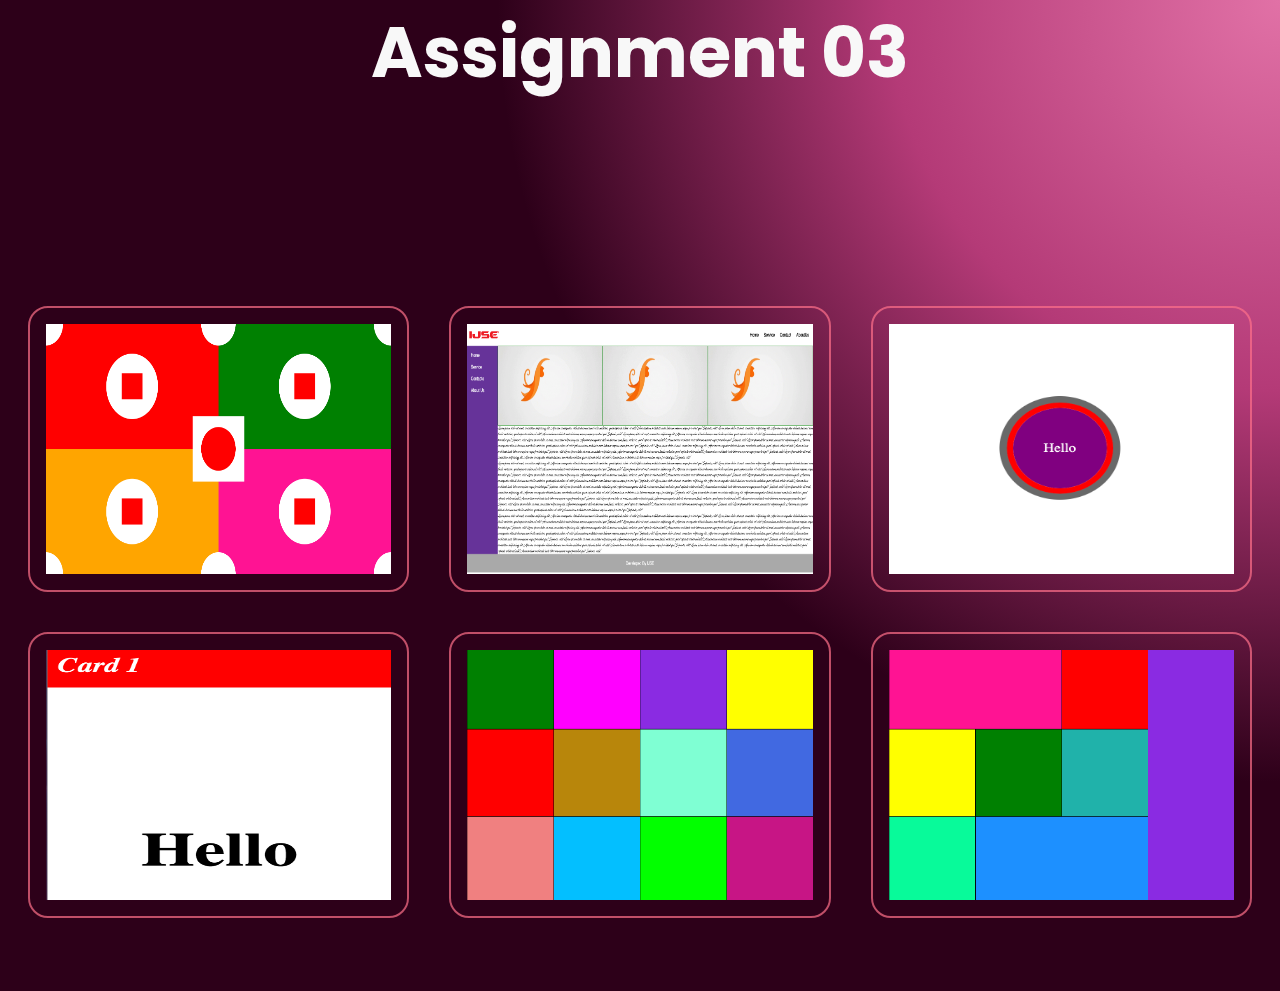
<file: index.html>
<!DOCTYPE html>
<html lang="en">
<head>
    <meta charset="UTF-8">
    <title>Assignment 03</title>
    <link rel="stylesheet" href="style.css">
</head>
<body>
<div class="cursor_outline"></div>
<main>
    <section class="heading_container">
        <div class="header">
            <h1>Assignment 03</h1>
        </div>
    </section>
    <section id="assignment">
        <div class="assignment_panel">
            <div class="assignment_panel_row">
                <div class="assignment_container">
                    <img src="assets/images/c1.png" alt="assignment1">
                    <div class="card-description">
                        <a href="case1.html"> Case 01 - creative art></a></div>
                </div>
                <div class="assignment_container">
                    <img src="assets/images/c2.png" alt="assignment2">
                    <div class="card-description">
                        <a href="case2.html">Case 02 - sample web page</a></div>
                </div>
                <div class="assignment_container">
                    <img src="assets/images/c3.png" alt="assignment3">
                    <div class="card-description">
                        <a href="case3.html">Case 03 - fixed position</a></div>
                </div>
            </div>
            <div class="assignment_panel_row">

                <div class="assignment_container">
                    <img src="assets/images/c4.png" alt="assignment4">
                    <div class="card-description">
                        <a href="case4.html">Case 04 - sticky position</a></div>
                </div>
                <div class="assignment_container">
                    <img src="assets/images/c5.png" alt="assignment5">
                    <div class="card-description">
                        <a href="case5.html">Case 05 - grid layout I</a></div>
                </div>
                <div class="assignment_container">
                    <img src="assets/images/c6.png" alt="assignment6">
                    <div class="card-description">
                        <a href="case6.html">Case 06 - grid layout II</a></div>
                </div>
            </div>
        </div>
    </section>
</main>
</body>
</html>
</file>
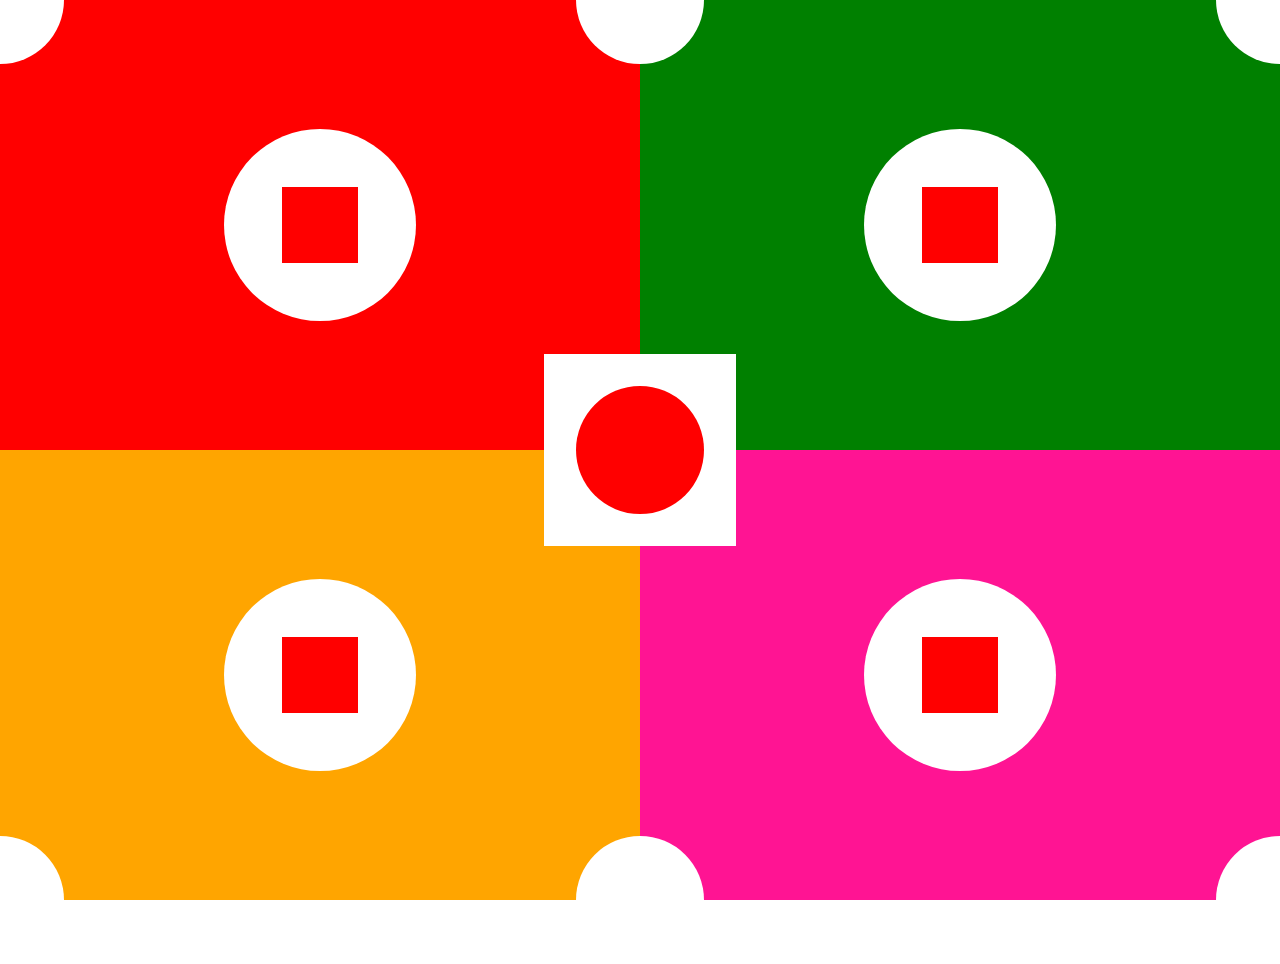
<file: case1.html>
<!DOCTYPE html>
<html lang="en">
<head>
    <meta charset="UTF-8">
    <title>Case 1</title>

    <link rel="stylesheet" href="assets/normalize.css">
    <link rel="stylesheet" href="assets/case1.css">

</head>
<body>
<div id="main1" class="main">
    <div>
        <div></div>
    </div>
</div>
<div id="main2" class="main">
    <div>
        <div></div>
    </div>
</div>
<div id="main3" class="main">
    <div>
        <div></div>
    </div>
</div>
<div id="main4" class="main">
    <div>
        <div></div>
    </div>
</div>

<div id="mid">
    <div></div>
</div>

<div id="corner1" class="corner"></div>
<div id="corner2" class="corner"></div>
<div id="corner3" class="corner"></div>
<div id="corner4" class="corner"></div>
<div id="corner5" class="corner"></div>
<div id="corner6" class="corner"></div>

</body>
</html>
</file>
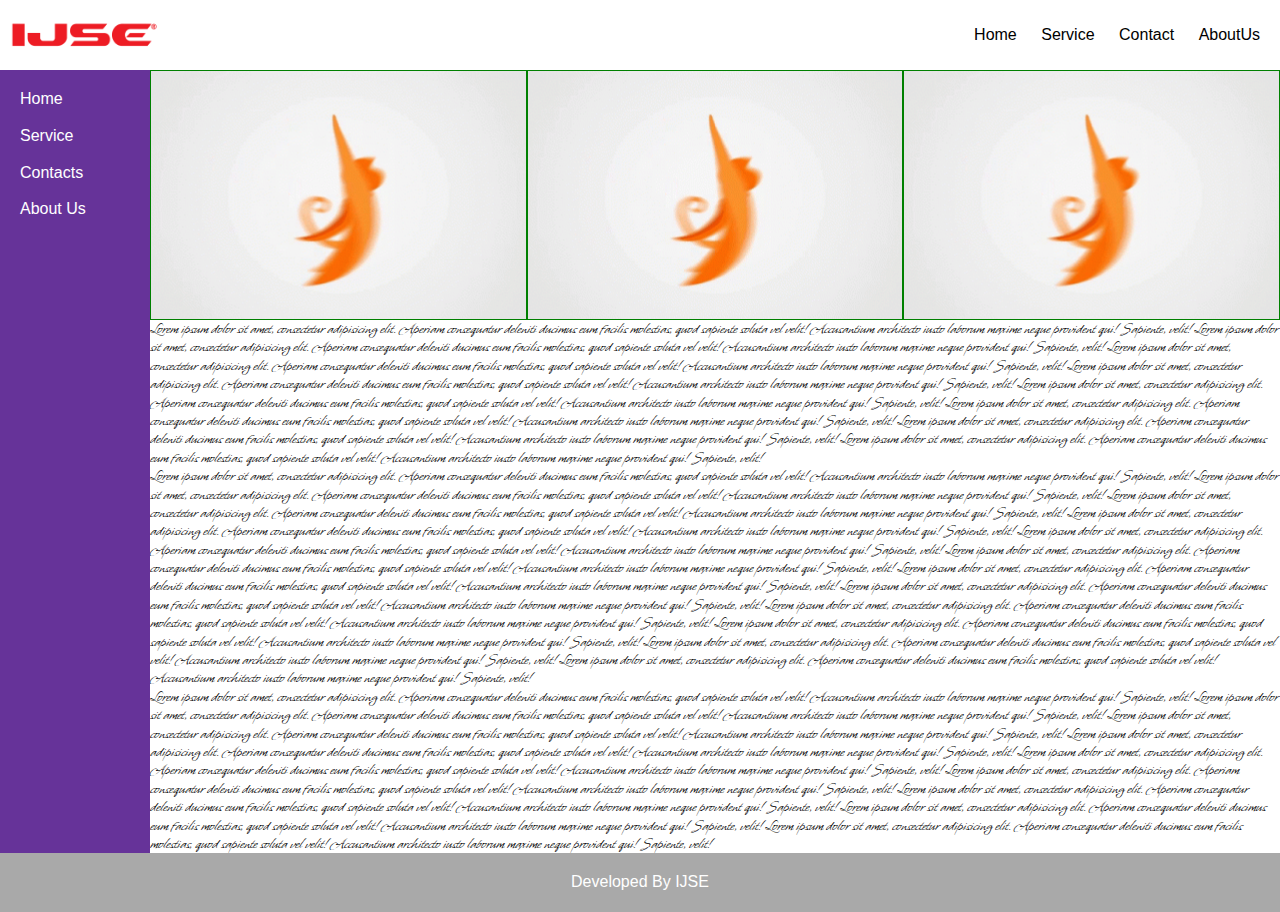
<file: case2.html>
<!DOCTYPE html>
<html lang="en">
<head>
    <meta charset="UTF-8">
    <title>Case 2</title>
    <link rel="stylesheet" href="assets/normalize.css">
    <link rel="stylesheet" href="assets/case2.css">
    <link rel="preconnect" href="https://fonts.googleapis.com">
    <link rel="preconnect" href="https://fonts.gstatic.com" crossorigin>
    <link href="https://fonts.googleapis.com/css2?family=Whisper&display=swap" rel="stylesheet">
</head>
<body>

<header>
<img src="assets/images/ijse.png" title="ijse.lk" alt="ijse logo" width="150">
    <nav>

        <ul>
            <li>Home</li>
            <li>Service</li>
            <li>Contact</li>
            <li>AboutUs</li>
        </ul>

    </nav>
</header>

<main>
    <aside>

        <ul>
            <li>Home <br><br></li>
            <li>Service<br><br></li>
            <li>Contacts<br><br></li>
            <li>About Us</li>
        </ul>

    </aside>

    <section>

        <div>

            <div></div>
            <div></div>
            <div></div>

        </div>

        <p>
            Lorem ipsum dolor sit amet, consectetur adipisicing elit. Aperiam consequatur deleniti ducimus eum facilis molestias, quod sapiente soluta vel velit! Accusantium architecto iusto laborum maxime neque provident qui! Sapiente, velit!
            Lorem ipsum dolor sit amet, consectetur adipisicing elit. Aperiam consequatur deleniti ducimus eum facilis molestias, quod sapiente soluta vel velit! Accusantium architecto iusto laborum maxime neque provident qui! Sapiente, velit!
            Lorem ipsum dolor sit amet, consectetur adipisicing elit. Aperiam consequatur deleniti ducimus eum facilis molestias, quod sapiente soluta vel velit! Accusantium architecto iusto laborum maxime neque provident qui! Sapiente, velit!
            Lorem ipsum dolor sit amet, consectetur adipisicing elit. Aperiam consequatur deleniti ducimus eum facilis molestias, quod sapiente soluta vel velit! Accusantium architecto iusto laborum maxime neque provident qui! Sapiente, velit!
            Lorem ipsum dolor sit amet, consectetur adipisicing elit. Aperiam consequatur deleniti ducimus eum facilis molestias, quod sapiente soluta vel velit! Accusantium architecto iusto laborum maxime neque provident qui! Sapiente, velit!
            Lorem ipsum dolor sit amet, consectetur adipisicing elit. Aperiam consequatur deleniti ducimus eum facilis molestias, quod sapiente soluta vel velit! Accusantium architecto iusto laborum maxime neque provident qui! Sapiente, velit!
            Lorem ipsum dolor sit amet, consectetur adipisicing elit. Aperiam consequatur deleniti ducimus eum facilis molestias, quod sapiente soluta vel velit! Accusantium architecto iusto laborum maxime neque provident qui! Sapiente, velit!
            Lorem ipsum dolor sit amet, consectetur adipisicing elit. Aperiam consequatur deleniti ducimus eum facilis molestias, quod sapiente soluta vel velit! Accusantium architecto iusto laborum maxime neque provident qui! Sapiente, velit!
        </p>

        <p>
            Lorem ipsum dolor sit amet, consectetur adipisicing elit. Aperiam consequatur deleniti ducimus eum facilis molestias, quod sapiente soluta vel velit! Accusantium architecto iusto laborum maxime neque provident qui! Sapiente, velit!
            Lorem ipsum dolor sit amet, consectetur adipisicing elit. Aperiam consequatur deleniti ducimus eum facilis molestias, quod sapiente soluta vel velit! Accusantium architecto iusto laborum maxime neque provident qui! Sapiente, velit!
            Lorem ipsum dolor sit amet, consectetur adipisicing elit. Aperiam consequatur deleniti ducimus eum facilis molestias, quod sapiente soluta vel velit! Accusantium architecto iusto laborum maxime neque provident qui! Sapiente, velit!
            Lorem ipsum dolor sit amet, consectetur adipisicing elit. Aperiam consequatur deleniti ducimus eum facilis molestias, quod sapiente soluta vel velit! Accusantium architecto iusto laborum maxime neque provident qui! Sapiente, velit!
            Lorem ipsum dolor sit amet, consectetur adipisicing elit. Aperiam consequatur deleniti ducimus eum facilis molestias, quod sapiente soluta vel velit! Accusantium architecto iusto laborum maxime neque provident qui! Sapiente, velit!
            Lorem ipsum dolor sit amet, consectetur adipisicing elit. Aperiam consequatur deleniti ducimus eum facilis molestias, quod sapiente soluta vel velit! Accusantium architecto iusto laborum maxime neque provident qui! Sapiente, velit!
            Lorem ipsum dolor sit amet, consectetur adipisicing elit. Aperiam consequatur deleniti ducimus eum facilis molestias, quod sapiente soluta vel velit! Accusantium architecto iusto laborum maxime neque provident qui! Sapiente, velit!
            Lorem ipsum dolor sit amet, consectetur adipisicing elit. Aperiam consequatur deleniti ducimus eum facilis molestias, quod sapiente soluta vel velit! Accusantium architecto iusto laborum maxime neque provident qui! Sapiente, velit!
            Lorem ipsum dolor sit amet, consectetur adipisicing elit. Aperiam consequatur deleniti ducimus eum facilis molestias, quod sapiente soluta vel velit! Accusantium architecto iusto laborum maxime neque provident qui! Sapiente, velit!
            Lorem ipsum dolor sit amet, consectetur adipisicing elit. Aperiam consequatur deleniti ducimus eum facilis molestias, quod sapiente soluta vel velit! Accusantium architecto iusto laborum maxime neque provident qui! Sapiente, velit!
            Lorem ipsum dolor sit amet, consectetur adipisicing elit. Aperiam consequatur deleniti ducimus eum facilis molestias, quod sapiente soluta vel velit! Accusantium architecto iusto laborum maxime neque provident qui! Sapiente, velit!
            Lorem ipsum dolor sit amet, consectetur adipisicing elit. Aperiam consequatur deleniti ducimus eum facilis molestias, quod sapiente soluta vel velit! Accusantium architecto iusto laborum maxime neque provident qui! Sapiente, velit!
        </p>

        <p>
            Lorem ipsum dolor sit amet, consectetur adipisicing elit. Aperiam consequatur deleniti ducimus eum facilis molestias, quod sapiente soluta vel velit! Accusantium architecto iusto laborum maxime neque provident qui! Sapiente, velit!
            Lorem ipsum dolor sit amet, consectetur adipisicing elit. Aperiam consequatur deleniti ducimus eum facilis molestias, quod sapiente soluta vel velit! Accusantium architecto iusto laborum maxime neque provident qui! Sapiente, velit!
            Lorem ipsum dolor sit amet, consectetur adipisicing elit. Aperiam consequatur deleniti ducimus eum facilis molestias, quod sapiente soluta vel velit! Accusantium architecto iusto laborum maxime neque provident qui! Sapiente, velit!
            Lorem ipsum dolor sit amet, consectetur adipisicing elit. Aperiam consequatur deleniti ducimus eum facilis molestias, quod sapiente soluta vel velit! Accusantium architecto iusto laborum maxime neque provident qui! Sapiente, velit!
            Lorem ipsum dolor sit amet, consectetur adipisicing elit. Aperiam consequatur deleniti ducimus eum facilis molestias, quod sapiente soluta vel velit! Accusantium architecto iusto laborum maxime neque provident qui! Sapiente, velit!
            Lorem ipsum dolor sit amet, consectetur adipisicing elit. Aperiam consequatur deleniti ducimus eum facilis molestias, quod sapiente soluta vel velit! Accusantium architecto iusto laborum maxime neque provident qui! Sapiente, velit!
            Lorem ipsum dolor sit amet, consectetur adipisicing elit. Aperiam consequatur deleniti ducimus eum facilis molestias, quod sapiente soluta vel velit! Accusantium architecto iusto laborum maxime neque provident qui! Sapiente, velit!
            Lorem ipsum dolor sit amet, consectetur adipisicing elit. Aperiam consequatur deleniti ducimus eum facilis molestias, quod sapiente soluta vel velit! Accusantium architecto iusto laborum maxime neque provident qui! Sapiente, velit!
            Lorem ipsum dolor sit amet, consectetur adipisicing elit. Aperiam consequatur deleniti ducimus eum facilis molestias, quod sapiente soluta vel velit! Accusantium architecto iusto laborum maxime neque provident qui! Sapiente, velit!
        </p>

    </section>
</main>

<footer>
    Developed By IJSE
</footer>

</body>
</html>
</file>
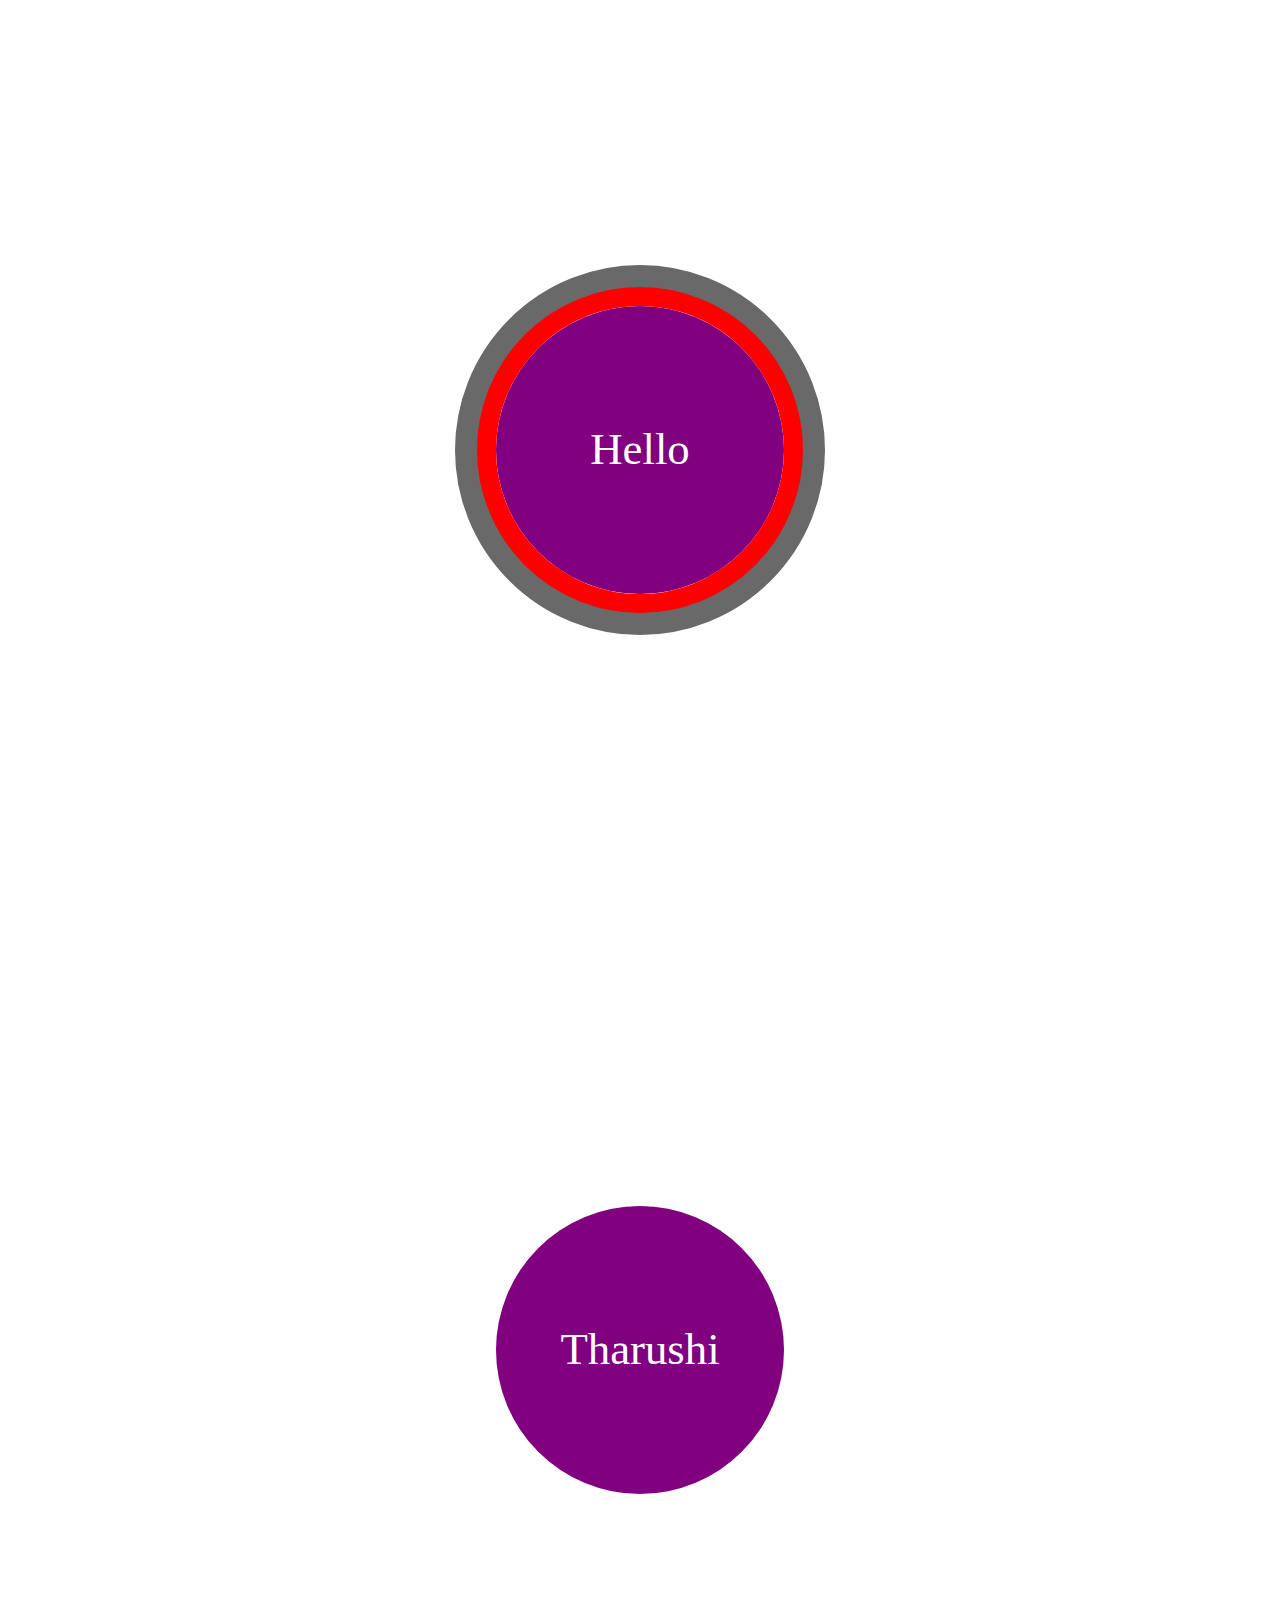
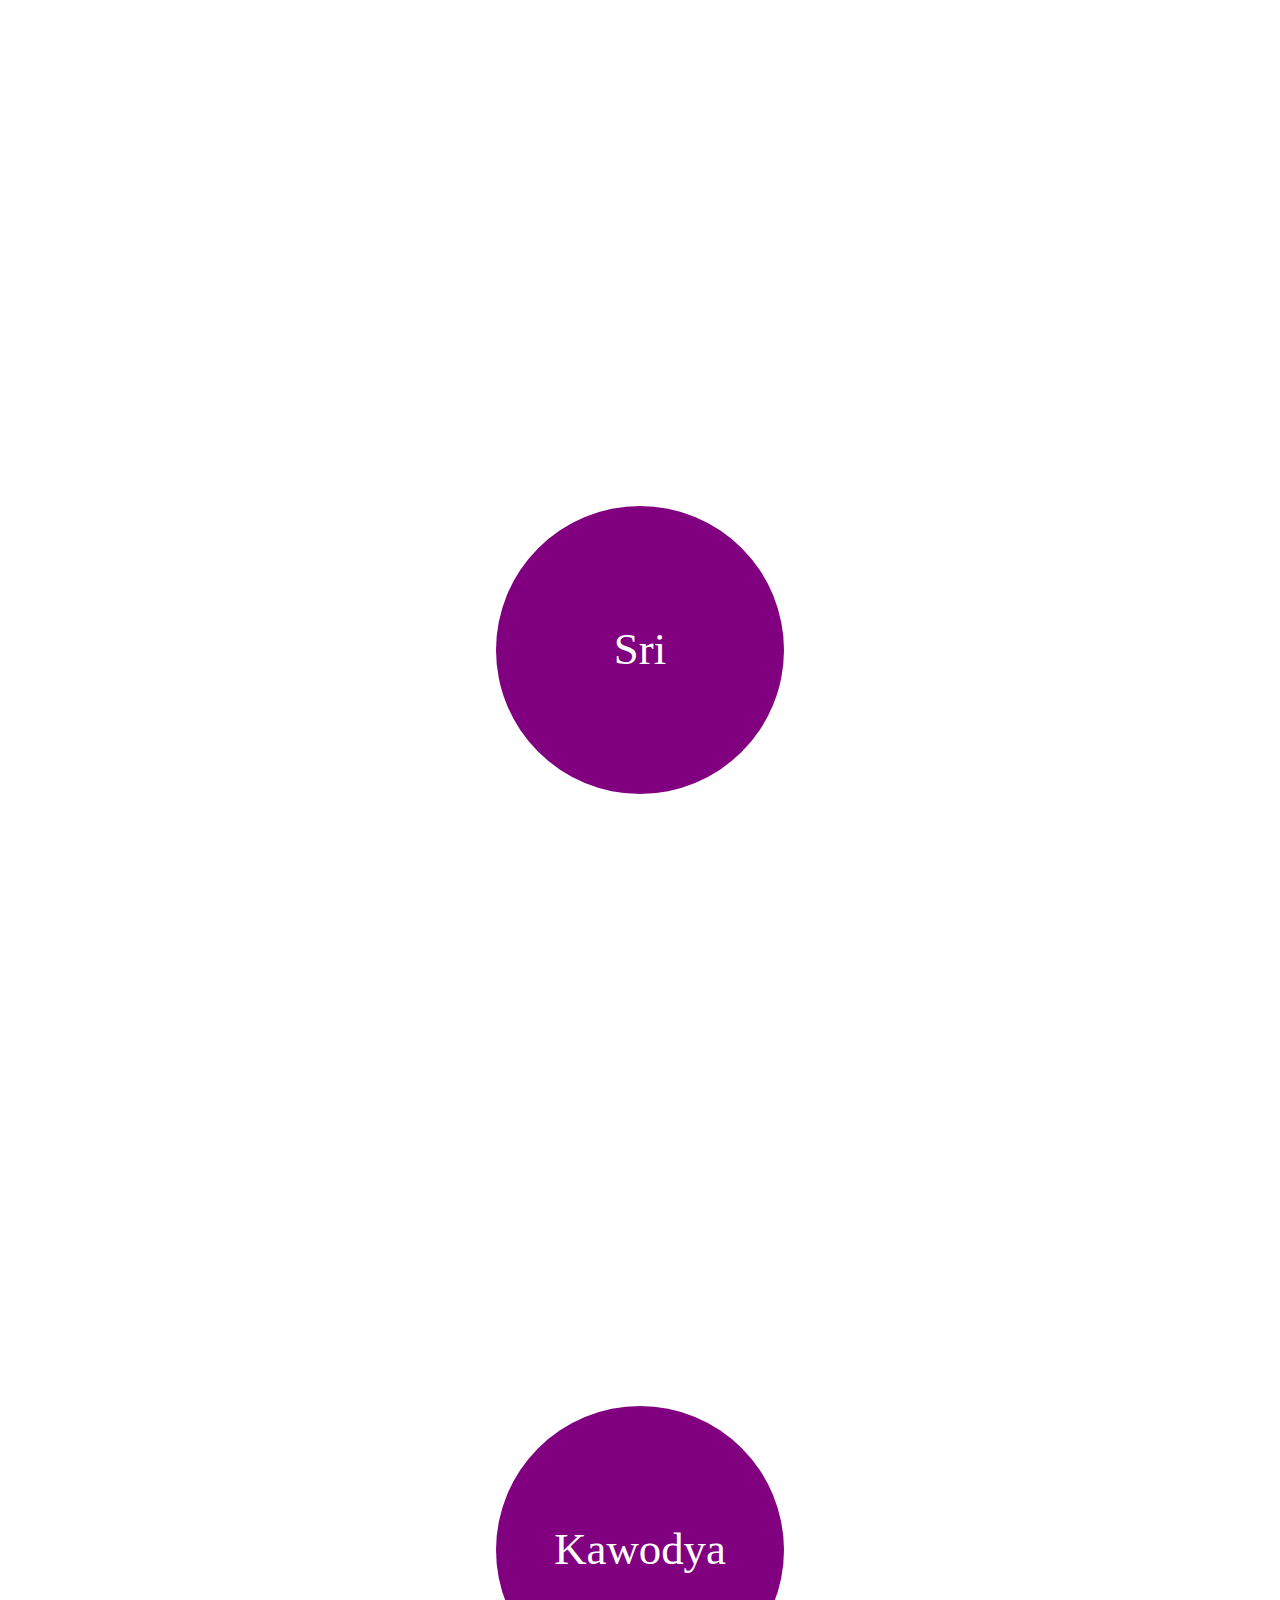
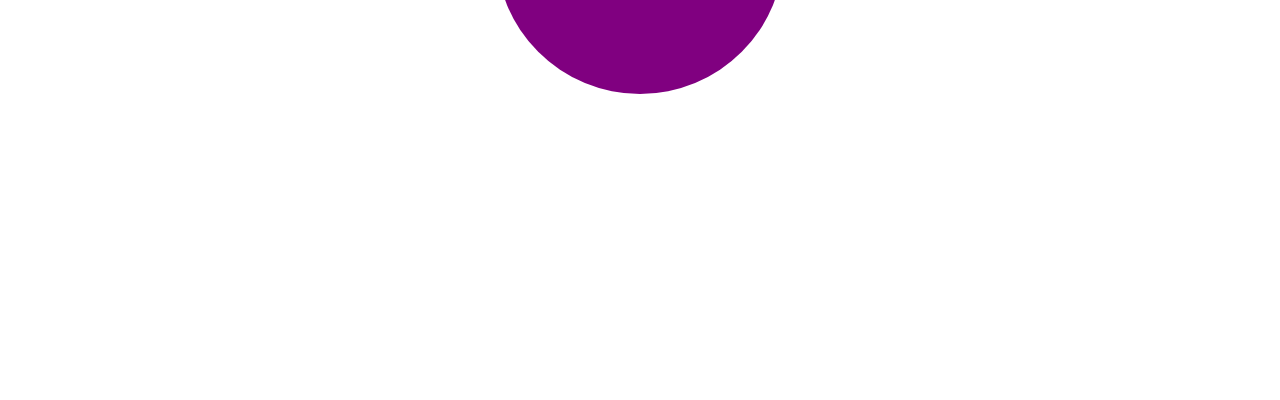
<file: case3.html>
<!DOCTYPE html>
<html lang="en">
<head>
    <meta charset="UTF-8">
    <title>Case 3</title>
    <link rel="stylesheet" href="assets/normalize.css">
    <link rel="stylesheet" href="assets/case3.css">
</head>
<body>

<section>
        <span id="span1">
             <div id="txt1">Hello</div>
        </span>
</section>
<section>
        <span id="span2">
    <div id="txt2">Tharushi</div>
        </span>
</section>
<section>
        <span id="span3">
    <div id="txt3">Sri</div>
        </span>
</section>
<section>
        <span id="span4">
    <div id="txt4">Kawodya</div>
         </span>
</section>

<div id="div1"></div>
<div id="div2"></div>
</body>
</html>
</file>
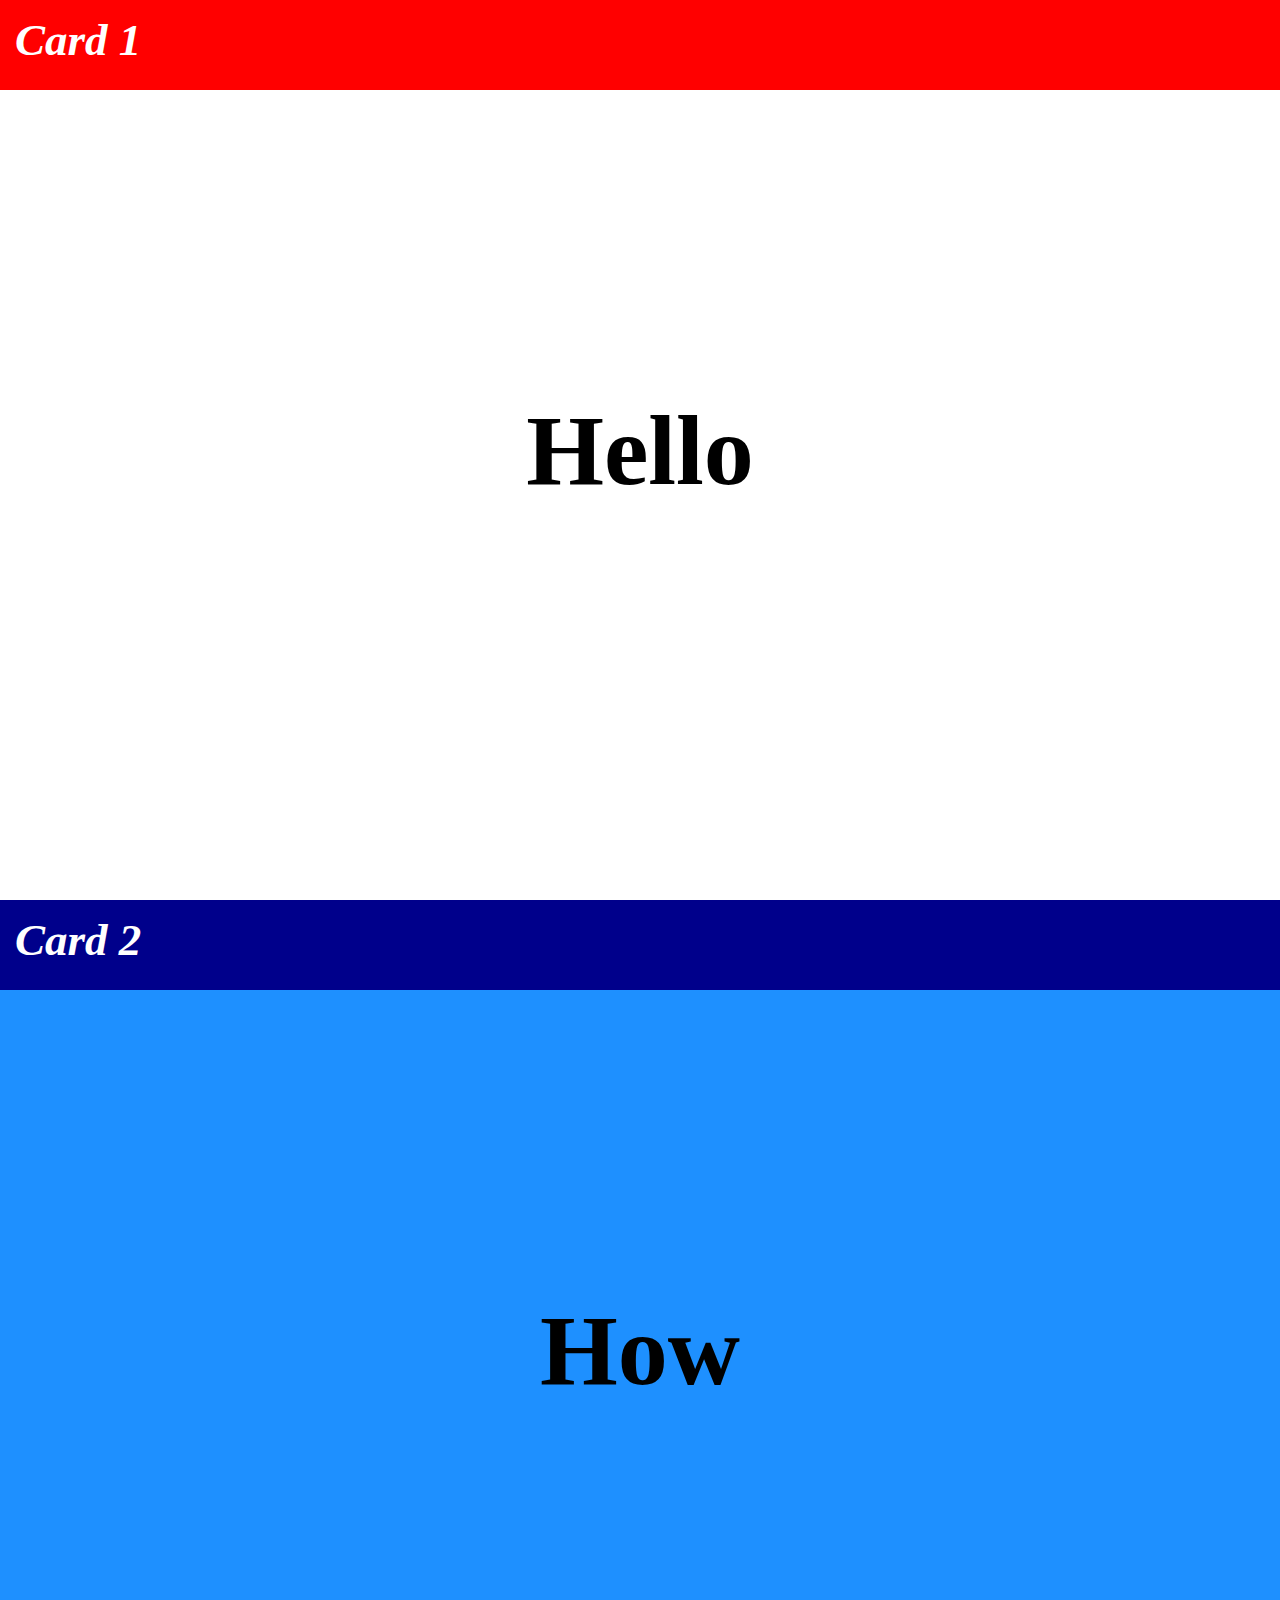
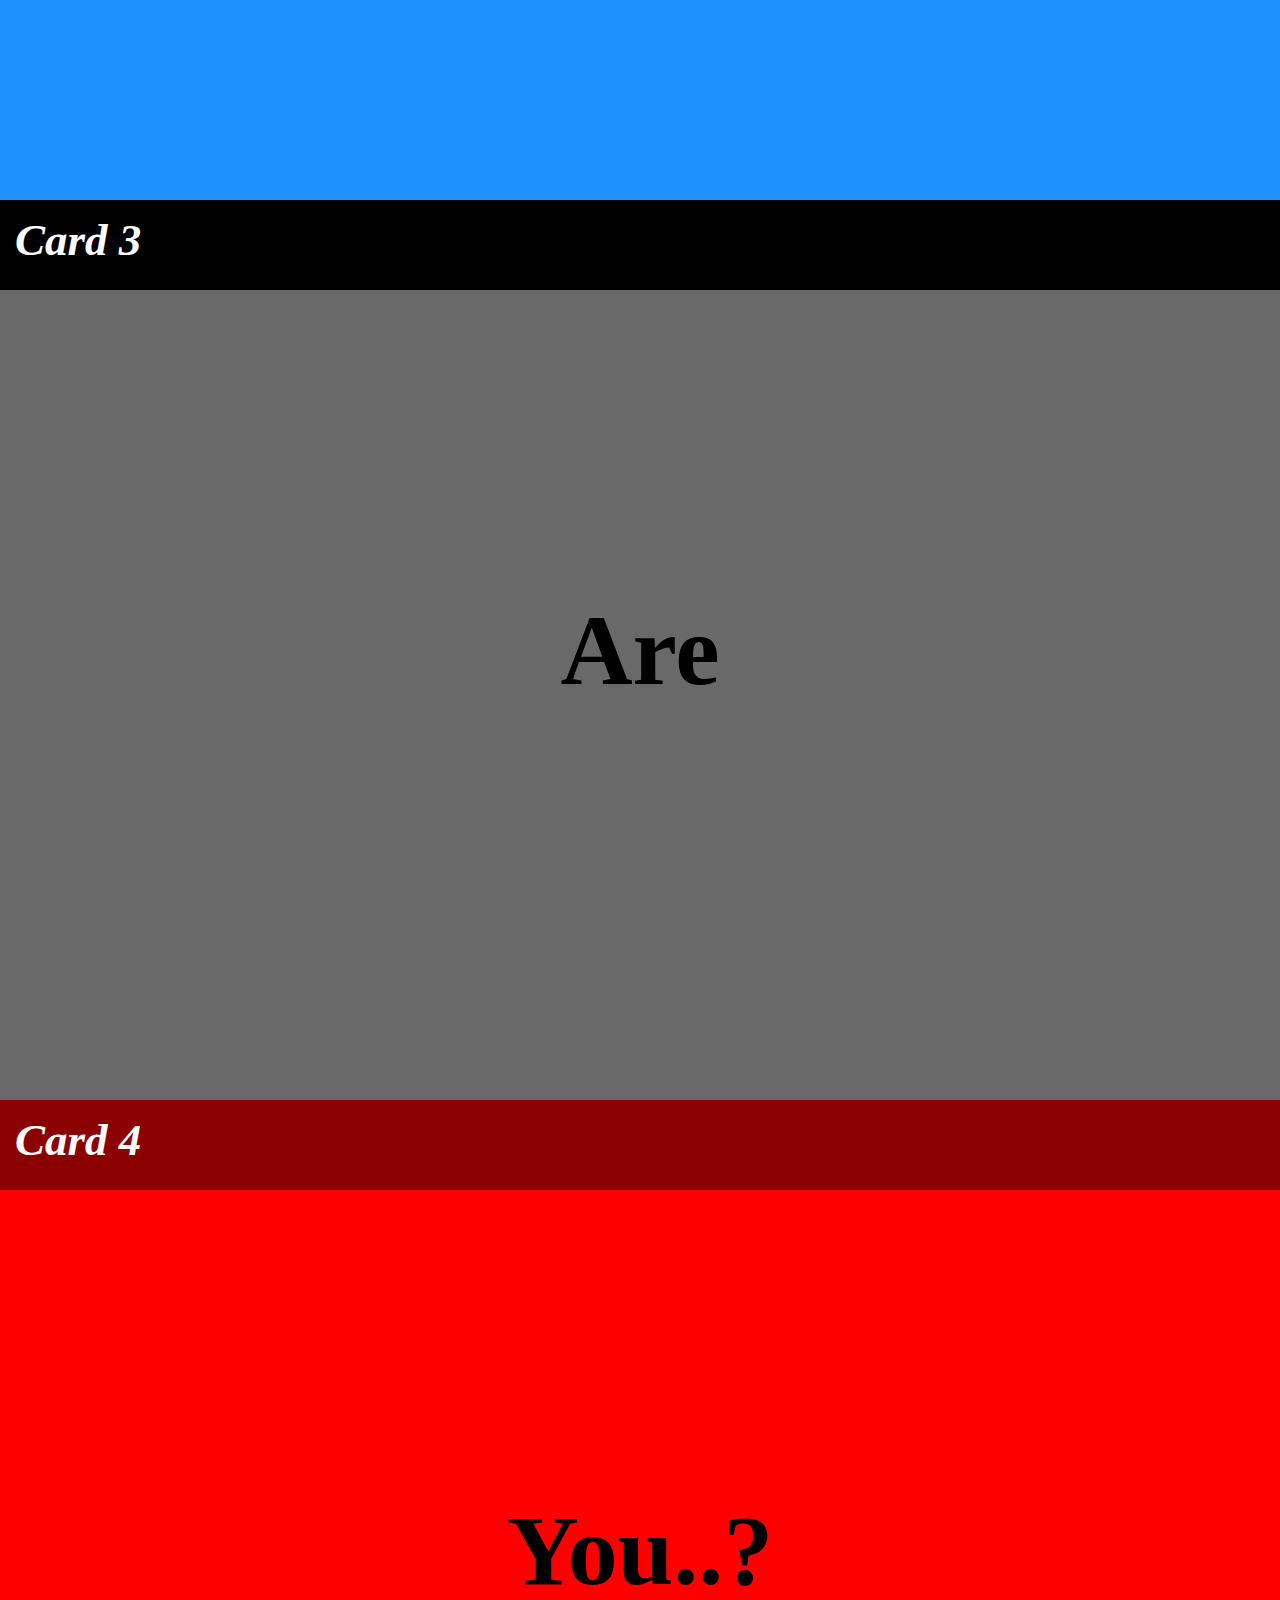
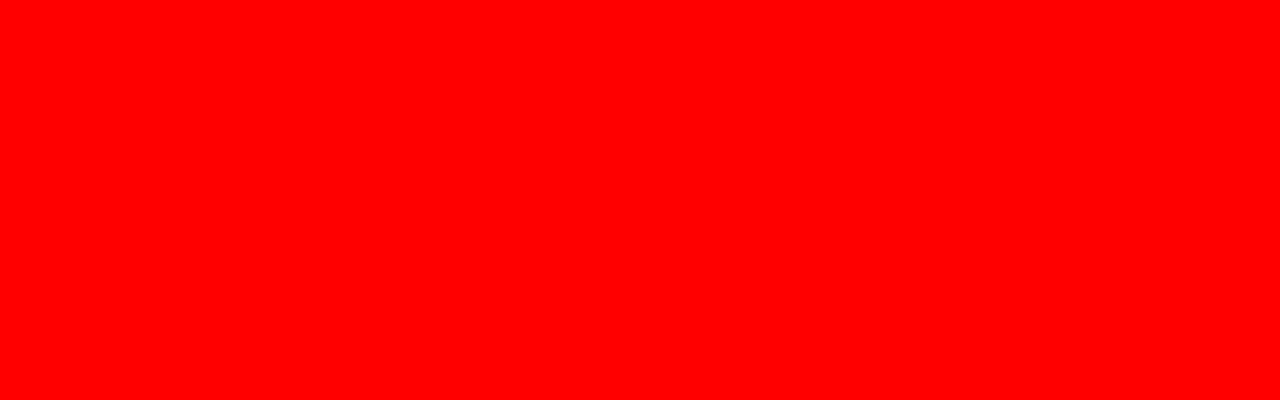
<file: case4.html>
<!DOCTYPE html>
<html lang="en">
<head>
    <meta charset="UTF-8">
    <title>Case 4</title>
    <link rel="stylesheet" href="assets/normalize.css">
    <link rel="stylesheet" href="assets/case4.css">
</head>
<body>
<section id="section1">
    <p class="p">Hello</p>
    <div id="div1">
        <em id="em1">Card 1</em>
    </div>
</section>
<section id="section2">
    <p class="p">How</p>
    <div id="div2">
        <em id="em2">Card 2</em>
    </div>
</section>
<section id="section3">
    <p class="p">Are</p>
    <div id="div3">
        <em id="em3">Card 3</em>
    </div>
</section>
<section id="section4">
    <p class="p">You..?</p>
    <div id="div4">
        <em id="em4">Card 4</em>
    </div>
</section>

</body>
</html>
</file>
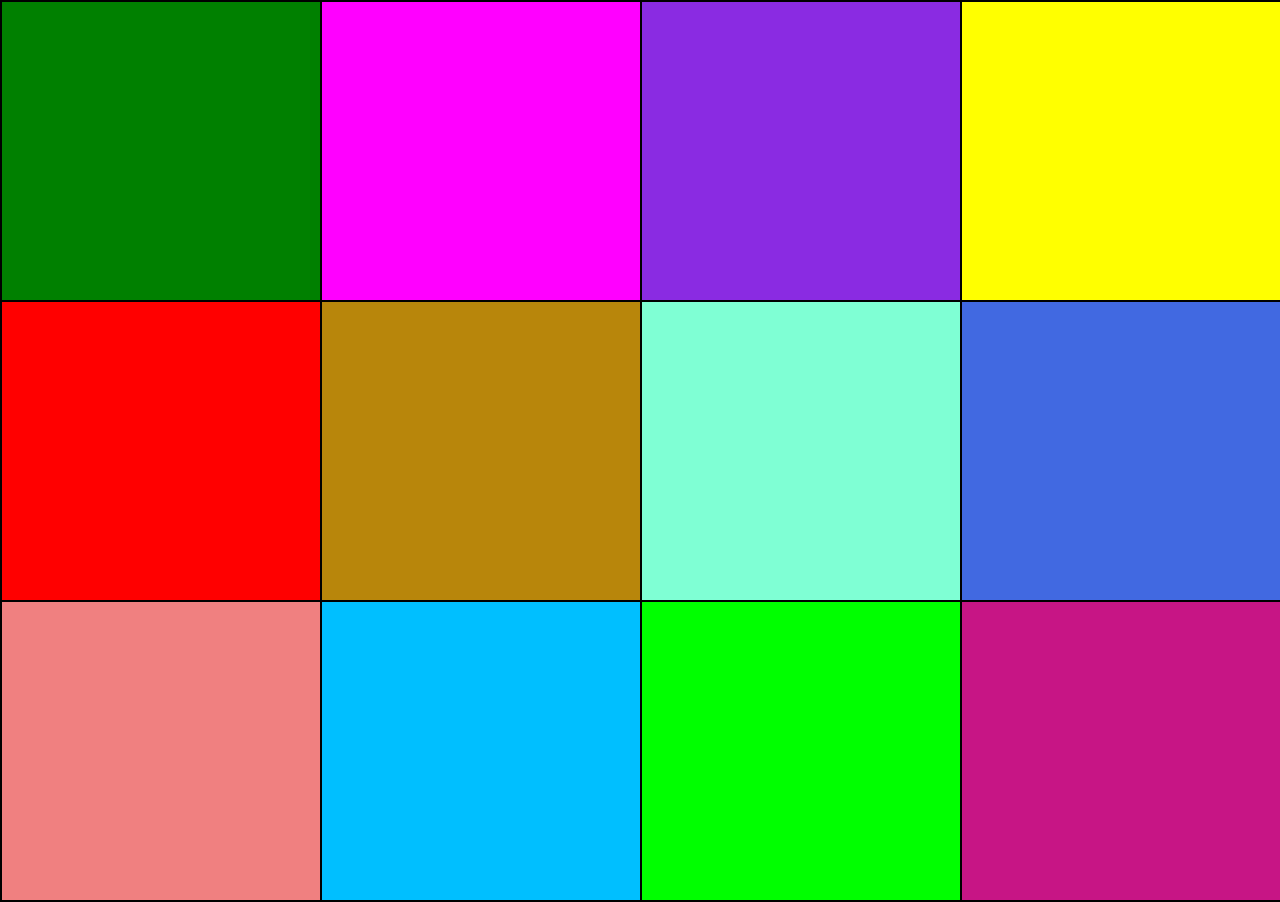
<file: case5.html>
<!DOCTYPE html>
<html lang="en">
<head>
    <meta charset="UTF-8">
    <title>Case 5</title>
    <link rel="stylesheet" href="assets/normalize.css">
    <link rel="stylesheet" href="assets/case5.css">
</head>
<body>
<section>
    <div></div>
    <div></div>
    <div></div>
    <div></div>
    <div></div>
    <div></div>
    <div></div>
    <div></div>
    <div></div>
    <div></div>
    <div></div>
    <div></div>
</section>

</body>
</html>
</file>
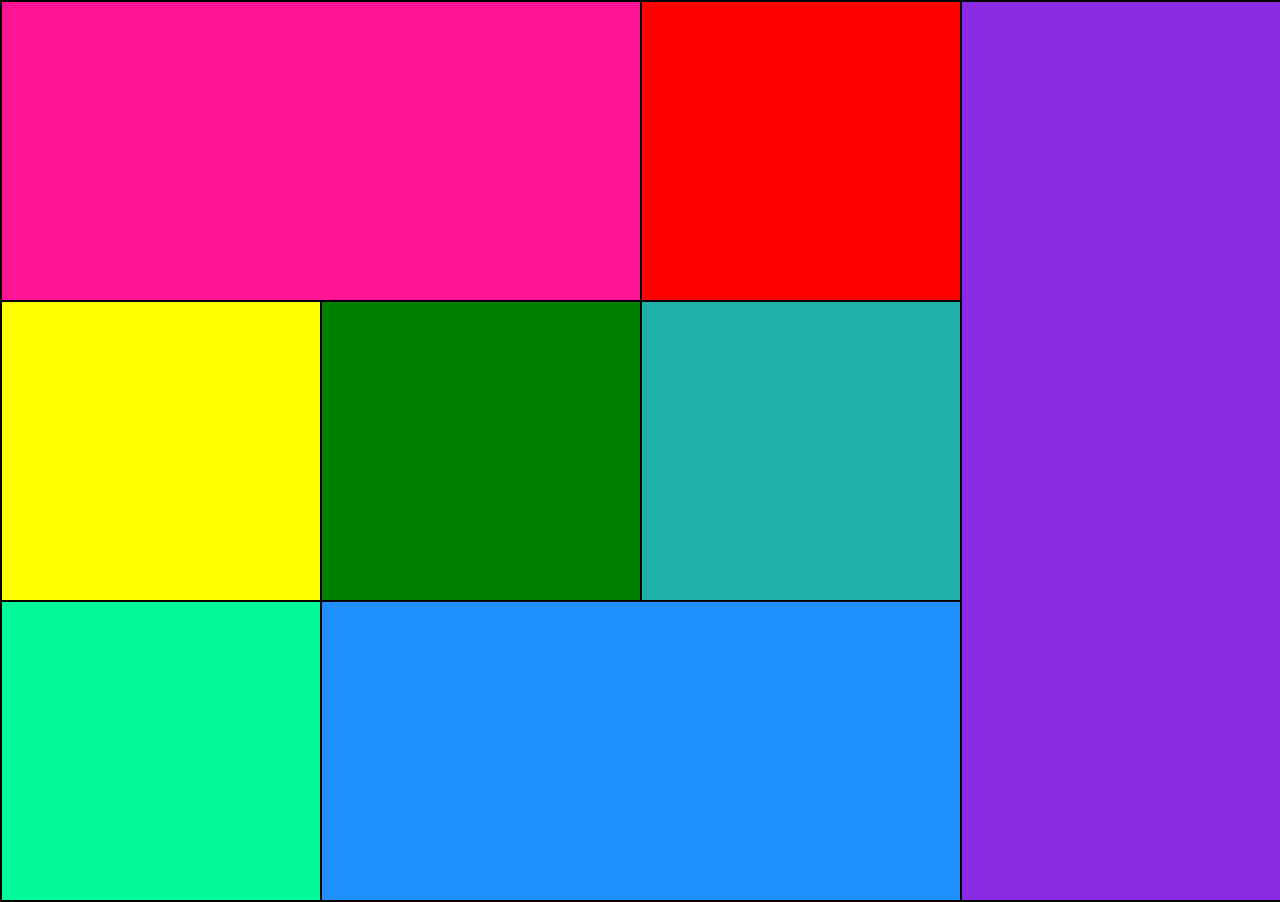
<file: case6.html>
<!DOCTYPE html>
<html lang="en">
<head>
    <meta charset="UTF-8">
    <title>Case 6</title>
    <link rel="stylesheet" href="assets/normalize.css">
    <link rel="stylesheet" href="assets/case6.css">
</head>
<body>
<section>
    <div></div>
    <div></div>
    <div></div>
    <div></div>
    <div></div>
    <div></div>
    <div></div>
    <div></div>
</section>

</body>
</html>
</file>
<file: style.css>
@import url("https://fonts.googleapis.com/css2?family=Poppins:wght@400;500;600;700&display=swap");

:root {
    --secondary-color: #E6A3C2;
    --light-bg: #f8f8f8;
    --light-card: #ebd7f1;
    --font-family-default: "Poppins", sans-serif;
}

html, body {
    max-width: 100%;
    overflow-x: hidden;
    background: radial-gradient(circle at top right, #e171a6, rgb(180, 58, 119), transparent 50%, transparent 100%) fixed !important;
    background-color: #2d0019 !important;

}


main {
    position: relative;
}

.heading_container {
    width: 100%;
    height: 7vh;
    display: flex;
    justify-content: center;
    align-items: center;
    transition: background 0.8s ease-in-out;
}

.header > h1 {
    color: var(--light-bg);
    font-size: 70px;
    font-weight: 700;
    line-height: 88px;
    margin-bottom: 20px;
    font-family: var(--font-family-default);
}

#assignment {
    padding-top: 150px;
}

a {
    text-decoration: none;
    color: white;
}

.assignment_panel {
    margin-top: 65px;
    margin-bottom: 45px;
}

.assignment_panel_row {
    display: flex;
    flex-direction: row;
    justify-content: center;
}

.assignment_container {
    width: 400px;
    height: 250px;
    border-radius: 20px;
    background: #ffffff00;
    position: relative;
    padding: 1.0rem;
    border: 2px solid rgba(255, 113, 138, 0.7);
    transition: 0.5s ease-out;
    overflow: visible;
    margin: 20px;
}

.assignment_container img {
    width: 100%;
    height: 100%;
}

.card-description {
    text-decoration: none;
    text-align: center;
    transform: translate(-50%, 125%);
    width: 70%;
    border-radius: 1rem;
    border: none;
    background-color: #fd4766;
    color: #fff;
    font-size: 1rem;
    padding: .5rem 1rem;
    position: absolute;
    left: 50%;
    bottom: 0;
    opacity: 0;
    transition: 0.3s ease-out;
    font-family: var(--font-family-default);
}

.assignment_container:hover {
    border-color: #fcfbfb;
    box-shadow: 0 0 18px 0 rgba(91, 33, 63, 0.53);
}

.assignment_container:hover .card-description {
    transform: translate(-50%, 50%);
    opacity: 1;
}

.assignment_link {
    display: block;
    color: #FF718A;
    font-size: 28px;
    font-weight: 400;
    line-height: 40px;
    text-decoration: none;
    text-align: center;
}

@media all and (max-width: 950px) {
    .assignment_header {
        left: 100px;
    }

    .assignment_container {
        width: 300px;
        height: 200px;
        margin: 15px;
    }
}

@media all and (max-width: 768px) {
    .heading_container {
        height: 3vh;
        padding-top: 15px;

    }

    .header > h1 {
        font-size: 40px;
        line-height: 60px;

    }

    .assignment_panel_row {
        flex-direction: column;
        align-items: center;
    }

    .assignment_link {
        font-size: 20px;
        line-height: 28px;
    }
}

@media all and (max-width: 470px) {
    .assignment_header {
        left: 20px;
        font-size: 50px;
        line-height: 60px;
    }

    .assignment_container {
        width: 270px;
        height: 190px;
        margin: 10px;
    }

    .assignment_link {
        font-size: 20px;
        line-height: 28px;
    }
}
</file>
<file: assets/case1.css>
body {
    width: 100vw;
    height: 100vh;
    overflow: hidden;
}

.main {
    width: 50vw;
    height: 50vh;
    position: absolute;
}

#main1 {
    background-color: red;
}
#main2 {
    background-color: green;
    right: 0;
}
#main3 {
    background-color: orange;
    bottom: 0;
}
#main4 {
    background-color: deeppink;
    right: 0;
    bottom: 0;
}

#mid {
    width: 15vw;
    aspect-ratio: 1/1;

    background-color: white;
    position: absolute;

    right: 0;
    left: 0;
    bottom: 0;
    top: 0;
    margin: auto;
}

#mid>div {
    width: 10vw;
    aspect-ratio: 1/1;
    background-color: red;
    border-radius: 100%;

    position: absolute;
    right: 0;
    left: 0;
    bottom: 0;
    top: 0;
    margin: auto;

}

.main>div {
    width: 15vw;
    aspect-ratio: 1/1;
    background-color: white;
    border-radius: 100%;

    position: absolute;
    right: 0;
    left: 0;
    bottom: 0;
    top: 0;
    margin: auto;
}

.main>div>div {
    width: 6vw;
    aspect-ratio: 1/1;
    background-color: red;

    position: absolute;
    right: 0;
    left: 0;
    bottom: 0;
    top: 0;
    margin: auto;
}

.corner {
    width: 10vw;
    aspect-ratio: 1/1;
    border-radius: 100%;
    background-color: white;

    position: absolute;
}

#corner1 {
    top: -5vw;
    left: -5vw;
}

#corner2 {
    right: -5vw;
    top: -5vw;
}

#corner3 {
    bottom: -5vw;
    left: -5vw;
}

#corner4 {
    right: -5vw;
    bottom: -5vw;
}

#corner5 {
    left: 0;
    right: 0;
    top: -5vw;
    margin: auto;
}

#corner6 {
    left: 0;
    right: 0;
    bottom: -5vw;
    margin: auto;
}
</file>
<file: assets/case2.css>
body{
    font-family: "Madimi One", sans-serif;
    font-weight: 400;
    font-style: normal;
}
header{
    position: relative;
    width: 100vw;
    height: 70px;
}
header>nav>ul{
    padding: 0;
    margin: 0;
}
header>nav>ul>li{
    display: inline-block;
    padding: 10px;
    word-spacing: 10px;
    text-align:right;


}
header>nav{
    position: absolute;
    right: 10px;
    top: 0;
    bottom: 0;
    margin: auto;
    height: fit-content;
}
header>img{ position: absolute;
    top: 0;
    bottom: 0;
    left: 10px;
    margin: auto;
}
footer{
    background-color: darkgray;
    text-align: center;
    color: white;
    padding: 20px 0px;
}

main{
    position: relative;
}

main>aside{
    background-color: rebeccapurple;
    color: white;
    padding: 10px;
    width: 150px;
    position: absolute;

    box-sizing: border-box;

    top: 0;
    bottom: 0;
    margin: 0;
}
main>aside>ul{
    margin: 10px;
    list-style: none;
    padding: 0;

}
main>section {
    width: calc(100vw - 150px);
    margin-left: 150px;
}

main>section>p {
    margin: 0;
    font-family: "Whisper", cursive;
    font-weight: 400;
    font-style: normal;
}

section>div {
    position: relative;
    height: 250px;
}

section>div>div {
    width: calc(100%/3);
    height: 250px;
    position: absolute;

    background: url("../assets/images/monkey-swinging.gif");
    background-position: center;
    border: 1px solid green;
    box-sizing: border-box;

}
section>div>div:first-child{}

section>div>div:nth-child(2){
    right: 0;
    left: 0;
    margin: auto;
}
section>div>div:nth-child(3){
    right: 0;
}
</file>
<file: assets/case3.css>
#div1{
    width: 25vw;
    aspect-ratio: 1/1;
    border: dimgray solid 2vw;
    border-radius: 100%;
    position: fixed;
    top: 0;
    left: 0;
    right: 0;
    bottom: 0;
    margin: auto;
}

#div2{
    width: 22.5vw;
    aspect-ratio: 1/1;
    border: red solid 1.5vw;
    border-radius: 100%;
    position: fixed;
    top: 0;
    left: 0;
    right: 0;
    bottom: 0;
    margin: auto;
}

section{
    width: 100vw;
    height: 100vh;
    position: relative;
}

#span1, #span2, #span3, #span4{
    position: absolute;
    background-color: purple;
    width: 22.5vw;
    aspect-ratio: 1/1;
    border-radius: 100%;
    top: 0;
    left: 0;
    right: 0;
    bottom: 0;
    margin: auto;
}

#txt1, #txt2, #txt3, #txt4{
    text-align: center;
    font-size: 3.5vw;
    color: white;
    height: fit-content;
    position: absolute;
    top: 0;
    bottom: 0;
    left: 0;
    right: 0;
    margin: auto;
}
</file>
<file: assets/case4.css>
#section1{
    width: 100vw;
    height: 100vh;
    position: relative;
    background-color: white;
}

#section2{
    width: 100vw;
    height: 100vh;
    position: relative;
    background-color: dodgerblue;
}

#section3{
    width: 100vw;
    height: 100vh;
    position: relative;
    background-color: dimgray;
}

#section4{
    width: 100vw;
    height: 100vh;
    position: relative;
    background-color: red;
}

#div1{
    width: 100vw;
    height: 10vh;
    position: sticky;
    background-color: red;
    top: 0;
}

#div2{
    width: 100vw;
    height: 10vh;
    position: sticky;
    background-color: darkblue;
    top: 0;
}

#div3{
    width: 100vw;
    height: 10vh;
    position: sticky;
    background-color: black;
    top: 0;
}

#div4{
    width: 100vw;
    height: 10vh;
    position: sticky;
    background-color: darkred;
    top: 0;
}

#em1, #em2, #em3, #em4{
    position: absolute;
    top: 0;
    left: 0;
    margin: auto;
    font-size: 5vh;
    color: white;
    font-weight: bold;
    padding: 15px;
}

/*.p{
    width: 10vw;
    height: 10vh;
    position: absolute;
    top: 0;
    left: 0;
    right: 0;
    bottom: 0;
    margin: auto;
    font-size: 15vh;
    color: black;
    font-family: Arial;
    font-weight: bold;
}*/
p{
    text-align: center;
    position: absolute;

    top: 0;
    left: 0;
    right: 0;
    bottom: 0;
    margin: auto;

    font-size:100px;
    font-weight: bold;
    height: fit-content;
}
</file>
<file: assets/case5.css>
section{
    width: 100vw;
    height: 100vh;
    background: white;

    display: grid;
    grid-template-columns: repeat(4, 1fr);
    border: 1px solid black;
}
section>div{
    border: 1px solid black;
}
section>div:nth-child(1){
    background: green;
}

section>div:nth-child(2){
    background: fuchsia;
}
section>div:nth-child(3){
    background: blueviolet;
}
section>div:nth-child(4){
    background: yellow;
}
section>div:nth-child(5){
    background: red;
}
section>div:nth-child(6){
    background: darkgoldenrod;
}
section>div:nth-child(7){
    background: aquamarine;
}
section>div:nth-child(8){
    background: royalblue;
}
section>div:nth-child(9){
    background: lightcoral;
}
section>div:nth-child(10){
    background: deepskyblue;
}
section>div:nth-child(11){
    background: lime;
}
section>div:nth-child(12){
    background: mediumvioletred;
}
</file>
<file: assets/case6.css>
section{
    width: 100vw;
    height: 100vh;
    background: white;

    display: grid;
    grid-template-columns: repeat(4, 1fr);
    border: 1px solid black;
}
section>div{
    border: 1px solid black;
}

section>div:nth-child(1){
    background: deeppink;
    grid-column: 1/3;
}

section>div:nth-child(2){
    background: red;
}
section>div:nth-child(3){
    background: blueviolet;
    grid-column: 4/5;
    grid-row: 1/4;
}
section>div:nth-child(4){
    background: yellow;
}
section>div:nth-child(5){
    background: green;
}
section>div:nth-child(6){
    background: lightseagreen;
}
section>div:nth-child(7){
    background: mediumspringgreen;
}
section>div:nth-child(8){
    background: dodgerblue;
    grid-column: 2/4;
}
</file>
